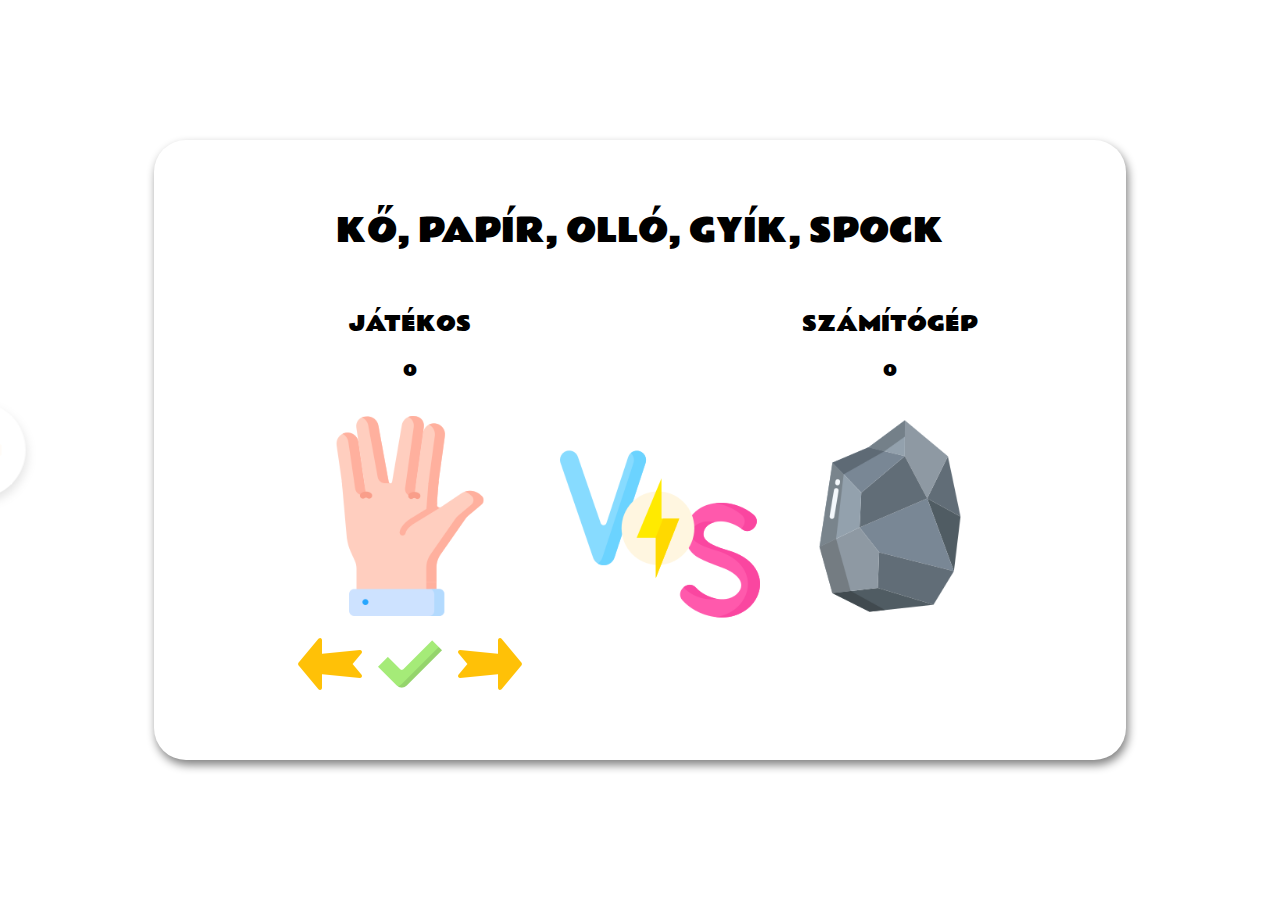
<file: index.html>
<!DOCTYPE html>
<html lang="en">
  <head>
    <meta charset="UTF-8" />
    <meta http-equiv="X-UA-Compatible" content="IE=edge" />
    <meta name="viewport" content="width=device-width, initial-scale=1.0" />
    <title>Rock, paper, scissors, lizard, Spock</title>
    <link rel="stylesheet" href="style.min.css" />
    <link rel="preconnect" href="https://fonts.googleapis.com" />
    <link rel="preconnect" href="https://fonts.gstatic.com" crossorigin />
    <link
      id="favicon"
      rel="shortcut icon"
      href="https://bozzayviktor.hu/rpsls/media/scissors.png"
      type="image/x-icon"
    />
    <meta
      property="og:url"
      content="https://bozzayviktor.hu/rpsls/index.html"
    />
    <link
      href="https://fonts.googleapis.com/css2?family=Rammetto+One&display=swap"
      rel="stylesheet"
    />
    <!-- Meta datas -->
    <meta name="description" content="Rock, paper, scissors, lizard, Spock" />
    <meta
      name="image"
      content="https://bozzayviktor.hu/rpsls/media/scissors.png"
    />
    <meta itemprop="name" content="Rock, paper, scissors, lizard, Spock" />
    <meta
      itemprop="description"
      content="Rock, paper, scissors, lizard, Spock"
    />
    <meta
      itemprop="image"
      content="https://bozzayviktor.hu/rpsls/media/scissors.png"
    />

    <!-- Twitter-->
    <meta name="twitter:card" content="summary_large_image" />
    <meta name="twitter:title" content="Rock, paper, scissors, lizard, Spock" />
    <meta
      name="twitter:description"
      content="Rock, paper, scissors, lizard, Spock"
    />
    <meta
      name="twitter:image"
      content="https://bozzayviktor.hu/rpsls/media/scissors.png"
    />

    <!-- Linked In-->
    <meta property="og:title" content="Rock, paper, scissors, lizard, Spock" />
    <meta
      property="og:image"
      content="https://bozzayviktor.hu/rpsls/media/scissors.png"
    />
    <meta
      property="og:description"
      content="Description that will show in the preview"
    />
    <meta
      property="og:url"
      content="https://bozzayviktor.hu/rpsls/index.html"
    />

    <meta name="author" content="Bozzay - WebforSol" />
    <meta name="designer" content="Bozzay - WebforSol" />
    <meta name="publisher" content="Bozzay - WebforSol" />
    <meta name="robots" content="index,follow" />
    <meta name="googlebot" content="index,follow" />
    <meta name="revisit-after" content="180 days" />
  </head>
  <body>
    <div id="loader-screen">
      <img
        src="./media/loader.png"
        class="loader-image"
        data-filename="media/loader.png"
        alt="players choice"
        srcset=""
      />
    </div>
    <div id="settings" class="out">
      <button class="button settings">
        <img
          src="./media/loader.png"
          class="loader-image"
          data-filename="media/settings.png"
          alt=""
          srcset=""
        />
      </button>
      <div id="menu" class="out">
        <button class="button rules">
          <img
            src="./media/loader.png"
            class="loader-image"
            data-filename="media/rules.png"
            alt="players choice"
            srcset=""
          />
        </button>
        <button class="button statistics">
          <img
            src="./media/loader.png"
            class="loader-image"
            data-filename="media/statistics.png"
            alt="statistics"
            srcset=""
          />
        </button>
        <button class="button language">
          <img
            src="./media/loader.png"
            class="loader-image"
            data-filename="media/lang.png"
            alt="language"
            srcset=""
          />
        </button>
        <button class="button licensing">
          <img
            src="./media/loader.png"
            class="loader-image"
            data-filename="media/licensing.png"
            alt="licensing"
            srcset=""
          />
        </button>
        <button class="button lightdark">
          <img
            src="./media/loader.png"
            data-filename="media/sunny.png"
            alt="sun"
            class="on sun loader-image"
            srcset=""
          />
          <img
            src="./media/loader.png"
            data-filename="media/moon.png"
            alt="moon"
            class="off moon loader-image"
            srcset=""
          />
        </button>
      </div>
    </div>

    <div id="app" class="off">
      <div class="header">
        <h1 id="main-title">Rock, paper, scissors, lizard, Spock</h1>
      </div>
      <div class="game-area">
        <div class="container player">
          <h2 id="player-name">Player</h2>
          <p class="user-wins"></p>
          <div class="image-container player">
            <img
              src="./media/loader.png"
              id="rock"
              class="images player loader-image"
              data-filename="media/rock.png"
              alt="rock"
            />
            <img
              src="./media/loader.png"
              id="paper"
              class="images player hidden loader-image"
              data-filename="media/paper.png"
              alt="paper"
            />
            <img
              src="./media/loader.png"
              id="scissors"
              class="images player hidden loader-image"
              data-filename="media/scissors.png"
              alt="scissors"
            />
            <img
              src="./media/loader.png"
              id="lizard"
              class="images player hidden loader-image"
              data-filename="media/lizard.png"
              alt="lizard"
            />
            <img
              src="./media/loader.png"
              id="spock"
              class="images player hidden loader-image"
              data-filename="media/spock.png"
              alt="spock"
            />
          </div>
          <div class="controls">
            <button class="button prev">
              <img
                src="./media/loader.png"
                class="loader-image"
                data-filename="media/arrow.png"
                alt=""
                srcset=""
              />
            </button>
            <button class="button start">
              <img
                src="./media/loader.png"
                class="loader-image"
                data-filename="media/check.png"
                alt=""
                srcset=""
              />
            </button>
            <button class="button next">
              <img
                src="./media/loader.png"
                class="loader-image"
                data-filename="media/arrow.png"
                alt=""
                srcset=""
              />
            </button>
          </div>
        </div>
        <div class="vs image-container">
          <img
            src="./media/loader.png"
            class="loader-image"
            data-filename="media/vs1.png"
            alt="versus"
            srcset=""
          />
        </div>
        <div class="container computer">
          <h2 id="computer-name">Computer</h2>
          <p class="computer-wins"></p>
          <div class="image-container computer">
            <img
              src="./media/loader.png"
              id="rock"
              class="images computer loader-image"
              data-filename="media/rock.png"
              alt="rock"
            />
            <img
              src="./media/loader.png"
              id="paper"
              class="images computer hidden loader-image"
              data-filename="media/paper.png"
              alt="paper"
            />
            <img
              src="./media/loader.png"
              id="scissors"
              class="images computer hidden loader-image"
              data-filename="media/scissors.png"
              alt="scissors"
            />
            <img
              src="./media/loader.png"
              id="lizard"
              class="images computer hidden loader-image"
              data-filename="media/lizard.png"
              alt="lizard"
            />
            <img
              src="./media/loader.png"
              id="spock"
              class="images computer hidden loader-image"
              data-filename="media/spock.png"
              alt="spock"
            />
          </div>
        </div>
      </div>
      <div class="modal rules">
        <button class="rules closeButton">
          <img
            src="./media/loader.png"
            class="loader-image"
            data-filename="media/close.png"
            alt="close"
            srcset=""
          />
        </button>
        <div class="rules-text"></div>
        <div class="rules-image">
          <img
            src=""
            class="loader-image"
            data-filename="media/rulesdesc.png"
            alt="rules"
          />
        </div>
      </div>
      <div class="modal result">
        <button class="result closeButton">
          <img
            src="./media/loader.png"
            class="loader-image"
            data-filename="media/close.png"
            alt="close"
            srcset=""
          />
        </button>
        <div class="result-container"></div>
        <p class="counter"></p>
      </div>
      <div class="modal language">
        <button class="language closeButton">
          <img
            src="./media/loader.png"
            class="loader-image"
            data-filename="media/close.png"
            alt="close"
            srcset=""
          />
        </button>
        <button class="button language-button en" data-lang="en">
          <img
            src="./media/loader.png"
            class="loader-image"
            data-filename="media/en.png"
            alt="german"
          />
        </button>
        <button class="button language-button de" data-lang="de">
          <img
            src="./media/loader.png"
            class="loader-image"
            data-filename="media/de.png"
            alt="german"
          />
        </button>
        <button class="button language-button hu" data-lang="hu">
          <img
            src="./media/loader.png"
            class="loader-image"
            data-filename="media/hu.png"
            alt="german"
          />
        </button>
      </div>
      <div class="modal statistics">
        <button class="statistics closeButton">
          <img
            src="./media/loader.png"
            class="loader-image"
            data-filename="media/close.png"
            alt="close"
            srcset=""
          />
        </button>
        <div class="table-container"></div>
        <label for="statistics-input">Statisztika számítása:</label>
        <select id="statistics-input">
          <option value="values">Érték</option>
          <option value="percentage">Százalék</option>
        </select>
      </div>
      <div class="modal licensing">
        <button class="licensing closeButton">
          <img
            src="./media/loader.png"
            class="loader-image"
            data-filename="media/close.png"
            alt="close"
            srcset=""
          />
        </button>
        <div>
          <h2>Licensing</h2>
          <div>
            <h3>
              Made by Viktor Bozzay
              <span>©2022</span>
            </h3>
            <a href="https://www.webforsol.hu" class="w4s" target="_blank"
              ><img
                src=""
                class="minilogo loader-image"
                data-filename="media/webforsol.svg"
                alt=""
            /></a>
          </div>
        </div>
        <div>
          <h2>Other licenses</h2>
          <div>
            Icons made by
            <a
              href="https://www.flaticon.com/authors/roundicons"
              title="Roundicons"
              >Roundicons</a
            >
            from
            <a href="https://www.flaticon.com/" title="Flaticon"
              >www.flaticon.com</a
            >
          </div>
          <div>
            Icons made by
            <a
              href="https://www.flaticon.com/authors/smashicons"
              title="Smashicons"
              >Smashicons</a
            >
            from
            <a href="https://www.flaticon.com/" title="Flaticon"
              >www.flaticon.com</a
            >
          </div>
          <div>
            Icons made by
            <a href="https://www.freepik.com" title="Freepik">Freepik</a> from
            <a href="https://www.flaticon.com/" title="Flaticon"
              >www.flaticon.com</a
            >
          </div>
          <div>
            Icons made by
            <a
              href="https://www.flaticon.com/authors/geekclick"
              title="GeekClick"
              >GeekClick</a
            >
            from
            <a href="https://www.flaticon.com/" title="Flaticon"
              >www.flaticon.com</a
            >
          </div>
        </div>
      </div>
    </div>

    <script src="app.min.js"></script>
  </body>
</html>
</file>
<file: style.min.css>
*{-webkit-touch-callout:none;-webkit-user-select:none;-moz-user-select:none;-ms-user-select:none;user-select:none;text-transform:uppercase}a,abbr,acronym,address,applet,article,aside,audio,b,big,blockquote,body,canvas,caption,center,cite,code,dd,del,details,dfn,div,dl,dt,em,embed,fieldset,figcaption,figure,footer,form,h1,h2,h3,h4,h5,h6,header,hgroup,html,i,iframe,img,input,ins,kbd,label,legend,li,mark,menu,nav,object,ol,output,p,pre,q,ruby,s,samp,section,small,span,strike,strong,sub,summary,sup,table,tbody,td,tfoot,th,thead,time,tr,tt,u,ul,var,video{margin:0;padding:0;border:0;font:inherit;vertical-align:baseline}article,aside,details,figcaption,figure,footer,header,hgroup,menu,nav,section{display:block}ol,ul{list-style:none}blockquote,q{quotes:none}blockquote:after,blockquote:before,q:after,q:before{content:"";content:none}table{border-collapse:collapse;box-shadow:2px 5px 10px #eee}body{overflow:hidden}.loader-image{-webkit-animation:spin 1s linear infinite;animation:spin 1s linear infinite}#loader-screen{position:fixed;width:100vw;height:100vh;display:flex;justify-content:center;align-items:center;background:#fff!important;z-index:100;transition:all .5s ease-in-out}#app.off,#loader-screen.off{opacity:0}#loader-screen img{width:100px;height:100px;-webkit-animation:spin 1s linear infinite;animation:spin 1s linear infinite}@-webkit-keyframes spin{0%{transform:rotate(0)}100%{transform:rotate(360deg)}}@keyframes spin{0%{transform:rotate(0)}100%{transform:rotate(360deg)}}#settings.out{transform:translate(-95%,-50%);opacity:.2}#settings.out .button.settings{opacity:.2}#settings.out:hover{transform:translate(-80%,-50%);opacity:.6}#settings.out:hover .button.settings{opacity:1}#settings.out:hover .button.settings:hover{-webkit-animation:spin 1s linear infinite;animation:spin 1s linear infinite}#settings{opacity:1}#settings{position:fixed;top:50%;left:0;display:flex;flex-direction:row-reverse;padding:1rem;border-radius:0 96px 96px 0;background:#fefefe;box-shadow:2px 5px 10px gray;transform:translateY(-50%);transition:all .3s ease-in-out;z-index:99;opacity:.9;-webkit-backdrop-filter:blur(1000px);backdrop-filter:blur(1000px)}#settings button{display:block}#menu{display:flex}body{font-family:"Rammetto One",cursive;display:flex;justify-content:center;align-items:center;width:100vw;height:100vh}#app{width:50%;padding:5%;box-shadow:2px 5px 10px grey;border-radius:2rem;display:flex;justify-content:center;align-items:center;flex-direction:column;transition:all .3s ease-in-out}body{background:#fff}#statistics-input{font-family:"Rammetto One",cursive;transition:.3s all ease-in-out;padding:.3rem;text-align:center;margin-top:1rem;margin-left:1rem;outline:0;border:rgba(16,16,16,.8);box-shadow:1px 2px 5px gray}.dark,.dark table{background:rgba(16,16,16,.8)!important;color:#eee!important;box-shadow:2px 5px 10px #000!important}.modal{position:relative}.modal .closeButton{position:absolute;right:1rem;top:1rem;width:32px;height:32px;outline:0;background:0 0;border:none;cursor:pointer}.modal .closeButton img{-webkit-filter:grayscale(90%);filter:grayscale(90%);-webkit-filter:hue-rotate(150deg);filter:hue-rotate(150deg);width:100%}.modal.dark .closeButton img{-webkit-filter:grayscale(90%);filter:grayscale(90%);-webkit-filter:hue-rotate(90deg);filter:hue-rotate(210deg);width:100%}.modal.rules.dark .rules-image img{-webkit-filter:invert(1);filter:invert(1)}.dark tr:nth-child(even){background-color:#222!important}.dark tr:nth-child(even):hover{background-color:#111!important}.dark tr:nth-child(odd){background-color:#1a1a1a!important}.dark tr:nth-child(odd):hover{background-color:#2a2a2a!important}.header{display:flex;justify-content:center;align-items:center;flex-direction:column}h1{font-size:2rem;margin:0 0 1rem 0;text-align:center}h2{margin-bottom:1rem;font-size:1.3rem}p{font-size:1rem}.w4s{display:block;margin:0 auto 1rem auto;width:120px;height:120px}.minilogo{width:100%}.game-area{display:flex;justify-content:center;align-items:flex-start;margin-top:2rem}.container{display:flex;justify-content:center;align-items:center;flex-direction:column}.image-container{height:100%;overflow:hidden;display:flex}.image-container img{width:240px}img{width:100%;-webkit-user-drag:none;-khtml-user-drag:none;-moz-user-drag:none;-o-user-drag:none;user-drag:none}.vs{margin:0 30px}.vs img{margin-top:8rem}.computer-wins,.user-wins{margin-bottom:2rem}.controls{margin-top:1rem;display:flex;justify-content:space-around;align-items:center}.counter{margin-top:1rem;text-align:center}.button{background:0 0;border:none;cursor:pointer;outline:0;transition:all .3s ease-in-out;width:64px;height:64px;overflow:hidden;position:relative;margin:0 .5rem}.button img{position:absolute;width:100%;top:0;left:0;transition:all .3s ease-in-out}.button img.off{opacity:0;top:0;left:0;transform:rotateY(180deg)}.button img.on{opacity:1;top:0;left:0}.button:hover{transform:scale(1.08)}.prev img{transform:rotate(180deg);transform-origin:center}.hidden{display:none!important}.modal{position:fixed;background-color:rgba(255,255,255,.8);-webkit-backdrop-filter:blur(10px);backdrop-filter:blur(10px);box-shadow:2px 5px 10px grey;padding:5%;border-radius:2rem;z-index:1;opacity:0;top:100%;left:50%;transform:translate(-50%,-50%) scale(.3) skew(30deg,30deg) rotate(270deg);transition:all .5s ease-in-out}.modal.rules{display:flex;flex-direction:row;width:45%;justify-content:center;align-items:center}.modal.rules .rules-text{width:50%;min-width:260px;margin-right:5%}.modal.rules .rules-image{width:50%;max-width:260px}.modal.show{opacity:1;transform:translate(-50%,-50%) scale(1) skew(0deg,0deg) rotate(0);top:50%;left:50%}.modal.language{display:flex;flex-direction:row}.modal.language .language-button{margin:10px}td,th{padding:.5rem}tr:nth-child(even){background-color:#eee}tr:nth-child(even):hover{background-color:#ddd}tr:nth-child(odd):hover{background-color:#e8e8e8}@media screen and (max-width:1350px){#app{width:66%}.image-container img{width:200px}}@media screen and (max-width:950px){#app{width:85%}.modal.rules{flex-direction:column}.button{width:50px}.image-container img{width:120px!important}#settings{height:50px;position:absolute;top:100%!important;left:50%!important;transform:translate(-50%,-100%);border-radius:1.5rem 1.5rem 0 0;opacity:.5!important}#settings:hover{opacity:1!important}#settings.out{transform:translate(-50%,-100%)}.button.settings{display:none!important}}@media screen and (max-width:620px){.image-container img{width:64px!important}}@media screen and (max-width:500px){.game-area{flex-direction:column!important;align-items:initial}.vs{margin:auto;display:flex;justify-content:center;align-items:center}.vs img{margin-top:0}h1{font-size:1.5rem}h2{font-size:1.2rem}h3{font-size:1rem}}
</file>
